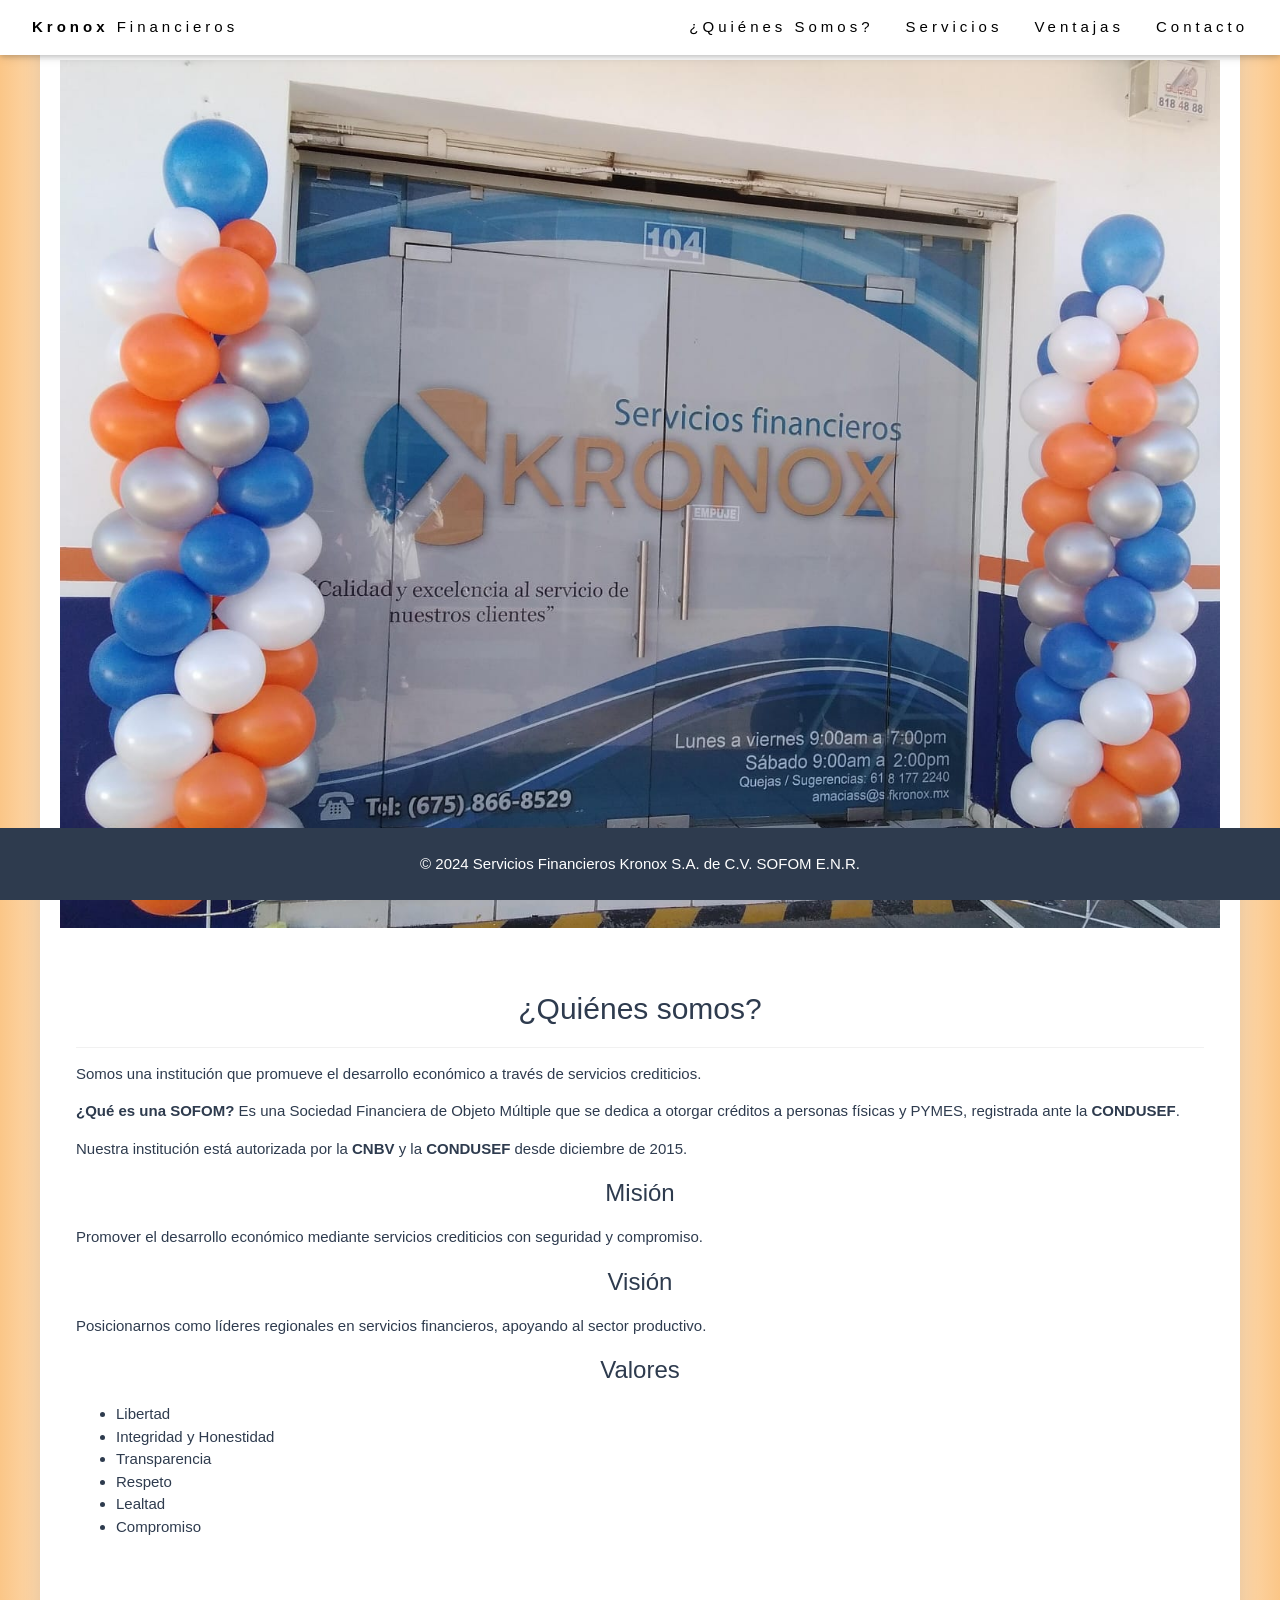
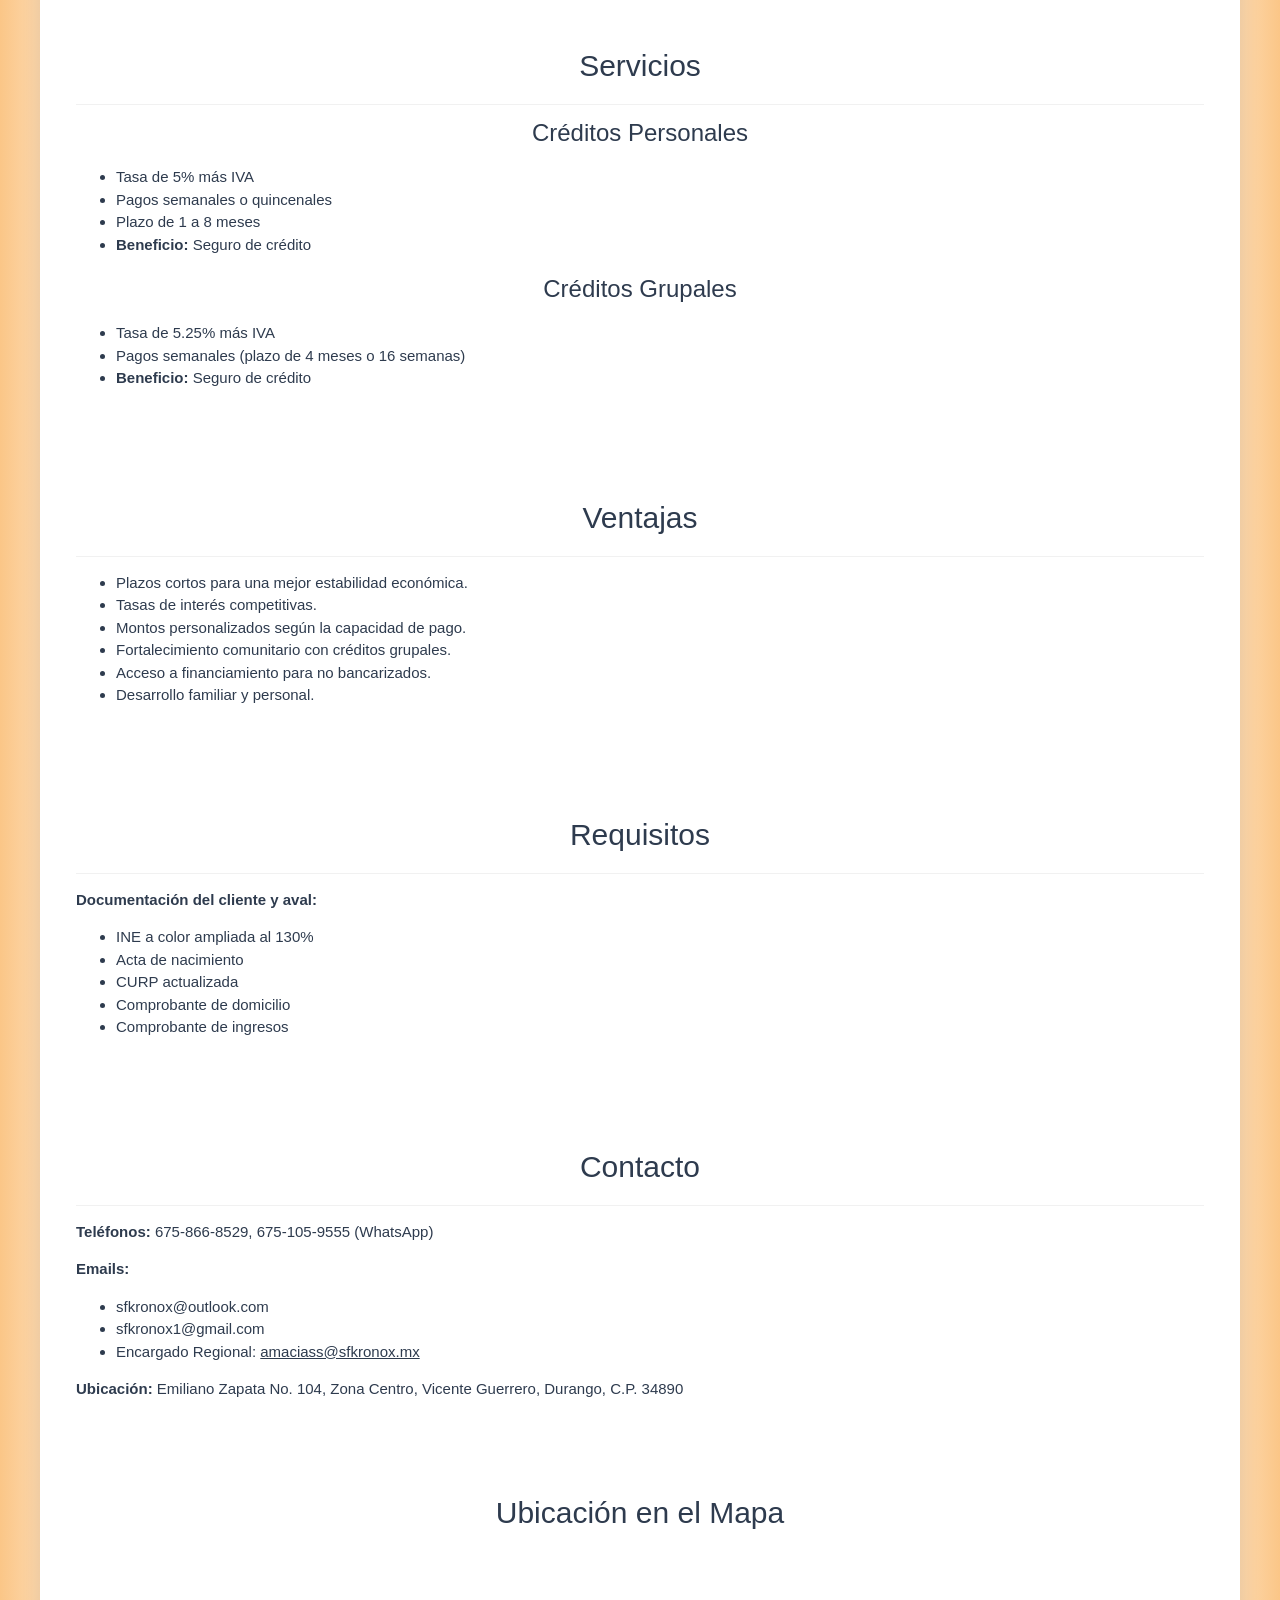
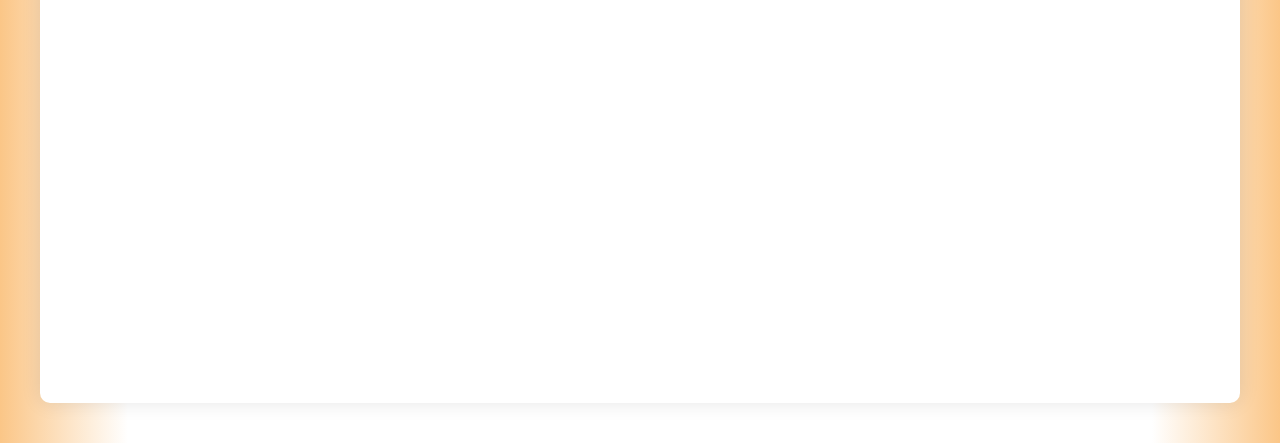
<file: index.html>
<!DOCTYPE html>
<html lang="es">
<head>
    <title>Servicios Financieros Kronox</title>
    <meta charset="UTF-8">
    <meta name="viewport" content="width=device-width, initial-scale=1">
    <link rel="stylesheet" href="https://www.w3schools.com/w3css/4/w3.css">
    <style>
        body {
            font-family: Arial, sans-serif;
            margin: 0;
            color: #2e3b4e;
            background: linear-gradient(to right, #fbc687, white 10%, white 90%, #fbc687);
        }
        .container {
            margin: 40px auto;
            max-width: 1200px;
            background-color: white;
            box-shadow: 0px 0px 20px rgba(0, 0, 0, 0.1);
            border-radius: 10px;
            padding: 20px;
        }
        h1, h3, h5 {
            text-align: center;
            color: #2e3b4e;
            font-size: 1.8em;
        }
        h3 {
            font-size: 2em;
        }
        h5 {
            font-size: 1.6em;
        }
        .btn {
            background-color: #f57c00; 
            color: white;
        }
        footer {
            background-color: #2e3b4e;
            color: white;
            text-align: center;
            padding: 10px;
            position: fixed;
            bottom: 0;
            width: 100%;
        }
        /* Efecto de desvanecimiento en la imagen de inicio */
        .fade-image {
            animation: fadeEffect 4s ease-in-out infinite alternate;
        }
        @keyframes fadeEffect {
            0% { opacity: 1; }
            100% { opacity: 0.7; }
        }
    </style>
</head>
<body>

<!-- Navbar -->
<div class="w3-top">
    <div class="w3-bar w3-white w3-wide w3-padding w3-card">
        <a href="#inicio" class="w3-bar-item w3-button"><b>Kronox</b> Financieros</a>
        <div class="w3-right w3-hide-small">
            <a href="#nosotros" class="w3-bar-item w3-button">¿Quiénes Somos?</a>
            <a href="#servicios" class="w3-bar-item w3-button">Servicios</a>
            <a href="#ventajas" class="w3-bar-item w3-button">Ventajas</a>
            <a href="#contacto" class="w3-bar-item w3-button">Contacto</a>
        </div>
    </div>
</div>

<!-- Contenedor -->
<div class="container">

<!-- Encabezado -->
<header class="w3-display-container w3-content w3-wide" style="max-width:1200px;" id="inicio">
    <img class="w3-image fade-image" src="foto_1.jpeg" alt="Kronox Header" width="1200" height="600">
</header>

<!-- ¿Quiénes somos? -->
<section id="nosotros" class="w3-container w3-padding-32">
    <h3 class="w3-border-bottom w3-border-light-grey w3-padding-16">¿Quiénes somos?</h3>
    <p>Somos una institución que promueve el desarrollo económico a través de servicios crediticios.</p>
    <p><strong>¿Qué es una SOFOM?</strong> Es una Sociedad Financiera de Objeto Múltiple que se dedica a otorgar créditos a personas físicas y PYMES, registrada ante la <strong>CONDUSEF</strong>.</p>
    <p>Nuestra institución está autorizada por la <strong>CNBV</strong> y la <strong>CONDUSEF</strong> desde diciembre de 2015.</p>
    <h5>Misión</h5>
    <p>Promover el desarrollo económico mediante servicios crediticios con seguridad y compromiso.</p>
    <h5>Visión</h5>
    <p>Posicionarnos como líderes regionales en servicios financieros, apoyando al sector productivo.</p>
    <h5>Valores</h5>
    <ul>
        <li>Libertad</li>
        <li>Integridad y Honestidad</li>
        <li>Transparencia</li>
        <li>Respeto</li>
        <li>Lealtad</li>
        <li>Compromiso</li>
    </ul>
</section>

<!-- Servicios -->
<section id="servicios" class="w3-container w3-padding-32">
    <h3 class="w3-border-bottom w3-border-light-grey w3-padding-16">Servicios</h3>
    <h5>Créditos Personales</h5>
    <ul>
        <li>Tasa de 5% más IVA</li>
        <li>Pagos semanales o quincenales</li>
        <li>Plazo de 1 a 8 meses</li>
        <li><strong>Beneficio:</strong> Seguro de crédito</li>
    </ul>
    <h5>Créditos Grupales</h5>
    <ul>
        <li>Tasa de 5.25% más IVA</li>
        <li>Pagos semanales (plazo de 4 meses o 16 semanas)</li>
        <li><strong>Beneficio:</strong> Seguro de crédito</li>
    </ul>
</section>

<!-- Ventajas -->
<section id="ventajas" class="w3-container w3-padding-32">
    <h3 class="w3-border-bottom w3-border-light-grey w3-padding-16">Ventajas</h3>
    <ul>
        <li>Plazos cortos para una mejor estabilidad económica.</li>
        <li>Tasas de interés competitivas.</li>
        <li>Montos personalizados según la capacidad de pago.</li>
        <li>Fortalecimiento comunitario con créditos grupales.</li>
        <li>Acceso a financiamiento para no bancarizados.</li>
        <li>Desarrollo familiar y personal.</li>
    </ul>
</section>

<!-- Requisitos -->
<section class="w3-container w3-padding-32">
    <h3 class="w3-border-bottom w3-border-light-grey w3-padding-16">Requisitos</h3>
    <p><strong>Documentación del cliente y aval:</strong></p>
    <ul>
        <li>INE a color ampliada al 130%</li>
        <li>Acta de nacimiento</li>
        <li>CURP actualizada</li>
        <li>Comprobante de domicilio</li>
        <li>Comprobante de ingresos</li>
    </ul>
</section>

<!-- Contacto -->
<section id="contacto" class="w3-container w3-padding-32">
    <h3 class="w3-border-bottom w3-border-light-grey w3-padding-16">Contacto</h3>
    <p><strong>Teléfonos:</strong> 675-866-8529, 675-105-9555 (WhatsApp)</p>
    <p><strong>Emails:</strong></p>
    <ul>
        <li>sfkronox@outlook.com</li>
        <li>sfkronox1@gmail.com</li>
        <li>Encargado Regional: <a href="mailto:amaciass@sfkronox.mx">amaciass@sfkronox.mx</a></li>
    </ul>
    <p><strong>Ubicación:</strong> Emiliano Zapata No. 104, Zona Centro, Vicente Guerrero, Durango, C.P. 34890</p>
</section>

<!-- Mapa -->
<div class="w3-container w3-center w3-padding-32">
    <h3>Ubicación en el Mapa</h3>
    <iframe width="100%" height="400" frameborder="0" style="border:0" allowfullscreen 
            src="https://www.google.com/maps/embed/v1/place?q=Emiliano+Zapata+104,+Vicente+Guerrero,+Durango&key=YOUR_API_KEY">
    </iframe>
</div>

</div> <!-- Fin del contenedor -->

<!-- Footer -->
<footer>
    <p>© 2024 Servicios Financieros Kronox S.A. de C.V. SOFOM E.N.R.</p>
</footer>

</body>
</html>
</file>
